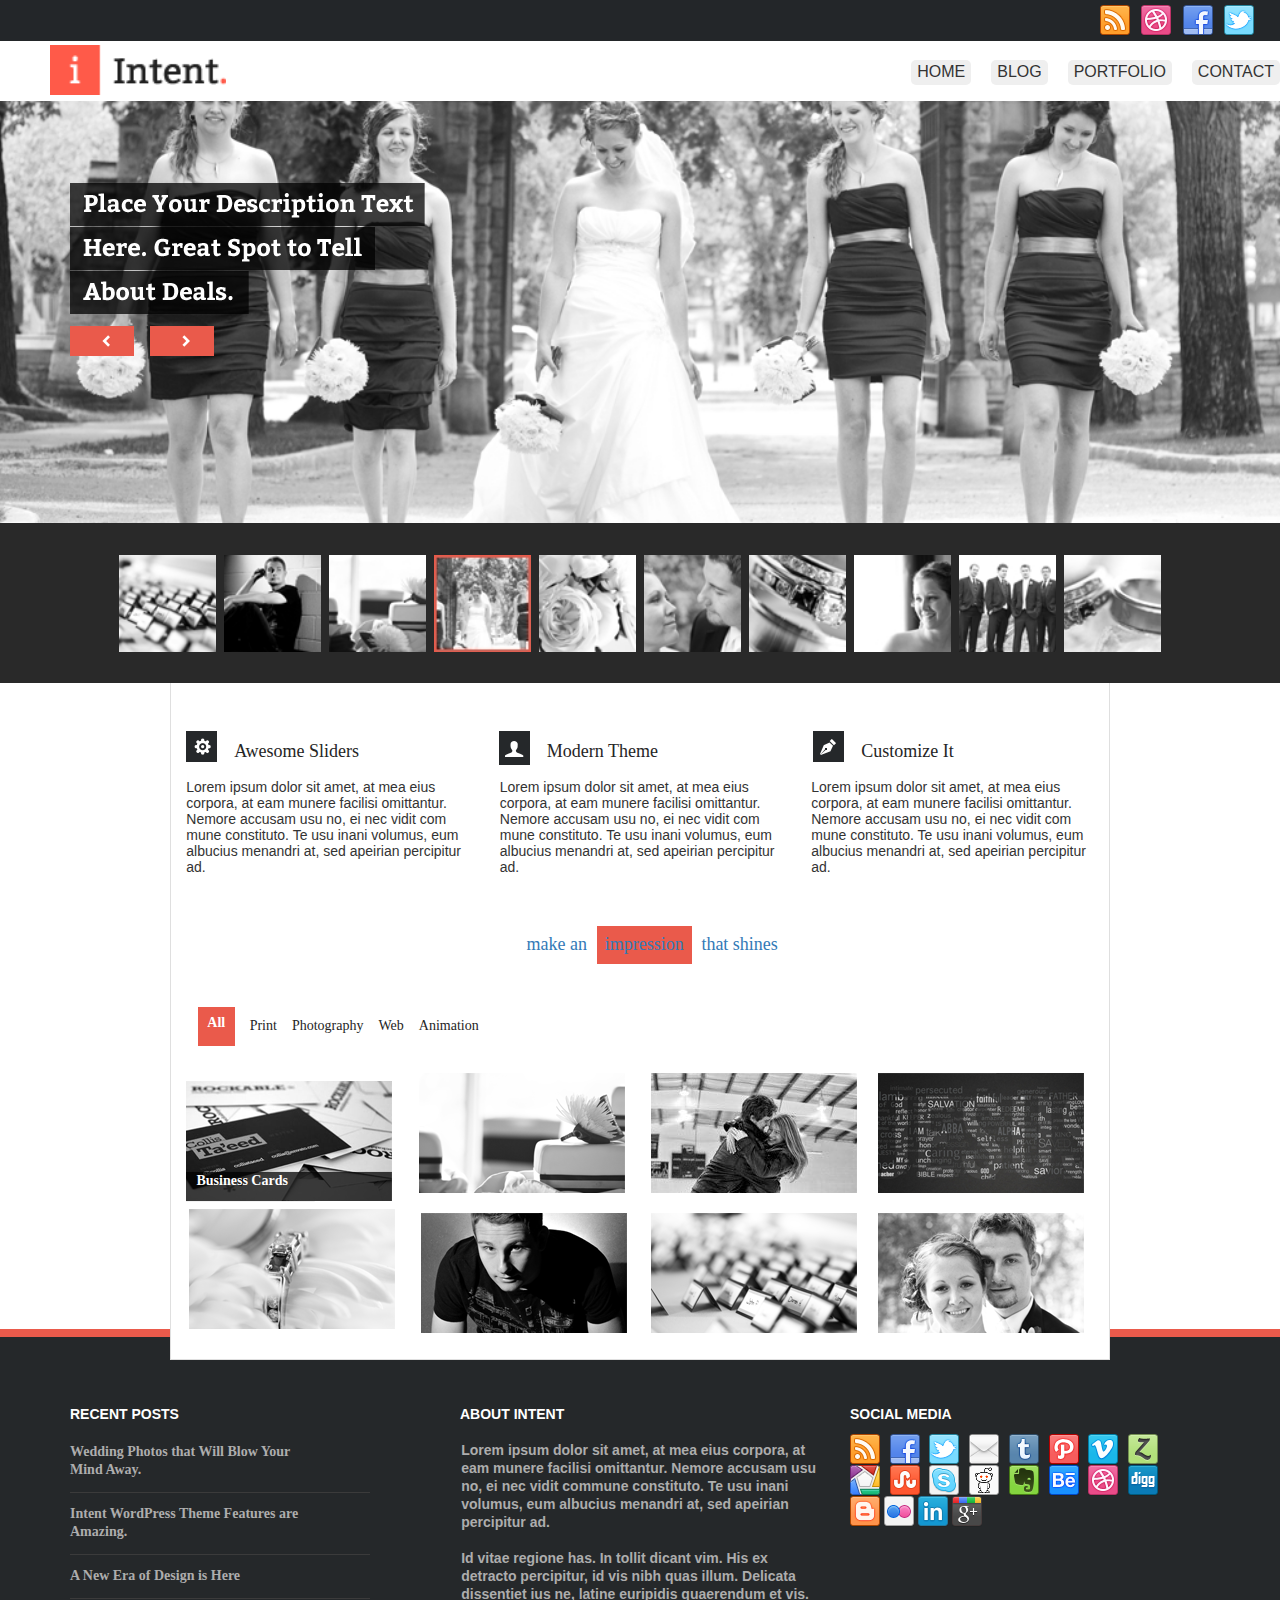
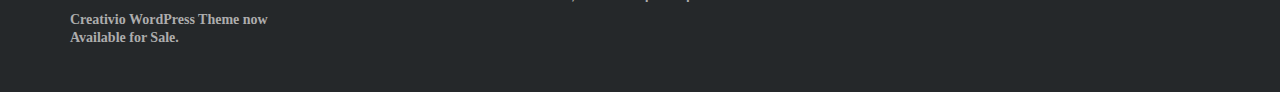
<file: index.html>
<!DOCTYPE html>
<html lang = "en">

<head>
<meta http-equiv="X-UA-Compatible" content="IE=Edge">
<link rel="stylesheet" href="https://maxcdn.bootstrapcdn.com/bootstrap/3.4.1/css/bootstrap.min.css">
    <meta http-equiv="X-UA-Compatible" content="IE=edge">
    <meta name="viewport" content="width=device-width, initial-scale=1.0">
    <link rel="stylesheet" href="style.css">
    <title>Internet</title>
  </head>
  <body>
    <div class="superheader">
      <img class="twitter" src="images/twitter.png" alt="">
      <img class="twitter1" src="images/facebook.png" alt="">
      <img class="twitter1" src="images/dribbble.png" alt="">
      <img class="twitter1" src="images/rss.png" alt="">
    </div>
	<header>
		<div class="header">
			<div class="far">
				<img class="logo" src="/images/i.png" alt="">
				<button class="buttonHome">CONTACT</button>
				<button class="buttonHome">PORTFOLIO</button>
				<button class="buttonHome">BLOG</button>
				<button class="buttonHome">HOME</button>
			</div>
		</div>
  </div>
	</header>
  <section class="slider">
    <div class="container">
      <div class="row">
        <div class="col-md-5 col-sm-6 col-xs-12">
          <div class="col-data-wrapper">
            <img class="place-your-description-text" src="images/place_your_description_te.png" alt="">
            <div class="arrows match-height clearfix">
              <div class="container-holder-2">
                <img class="left-arrow" src="images/left_arrow.png" alt="">
              </div>
              <div class="container-holder-3">
                <img class="right-arrow" src="images/right_arrow.png" alt="">
              </div>
            </div>
          </div>
        </div>
      </div>
    </div>
  </section>
	<div>
		  <section class="thumbnails">
        <div class="thumbnails-wrapper no-space-between-inline-blocks clearfix">
          <img class="img" src="images/img_18.jpg" alt="">
          <img class="img" src="images/img_17.jpg" alt="">
          <img class="img" src="images/img_16.jpg" alt="">
          <img class="img" src="images/img_15.jpg" alt="">
          <img class="img" src="images/img_14.jpg" alt="">
          <img class="img" src="images/img_13.jpg" alt="">
          <img class="img" src="images/img_12.jpg" alt="">
          <img class="img" src="images/img_11.jpg" alt="">
          <img class="img" src="images/img_10.jpg" alt="">
          <img class="img" src="images/img_9.jpg" alt="">
        </div>
      </section>
      
	</div>
	<section class="col-wrapper">
        <div class="container">
          <div class="row">
            <div class="col-xs-12">
              <div class="col">
                <div class="row auto-clear match-height-bootstrap-row">
                  <div class="col-md-4 col-sm-6 col-xs-12">
                    <div class="awesome-sliders">
                      <div class="row-4-2 clearfix">
                        <div class="container-holder-6">
                          <img class="icon-3" src="images/icon_3.png" alt="">
                        </div>
                        <p class="text-5">Awesome Sliders</p>
                      </div>
                      <p class="text-6">Lorem ipsum dolor sit amet, at mea eius corpora, at eam munere facilisi omittantur. Nemore accusam usu no, ei nec vidit com mune constituto. Te usu inani volumus, eum albucius menandri at, sed apeirian percipitur ad.</p>
                    </div>
                  </div>
                  <div class="col-md-4 col-sm-6 col-xs-12">
                    <div class="modern-theme">
                      <div class="row-3-2 clearfix">
                        <div class="container-holder-4">
                          <img class="icon-2" src="images/icon_2.png" alt="">
                        </div>
                        <p class="text-5">Modern Theme</p>
                      </div>
                      <p class="text-4">Lorem ipsum dolor sit amet, at mea eius corpora, at eam munere facilisi omittantur. Nemore accusam usu no, ei nec vidit com mune constituto. Te usu inani volumus, eum albucius menandri at, sed apeirian percipitur ad.</p>
                    </div>
                  </div>
                  <div class="col-md-4 col-sm-6 col-xs-12">
                    <div class="customize-it">
                      <div class="row-2-2 clearfix">
                        <div class="container-holder-4">
                          <img class="icon" src="images/icon.png" alt="">
                        </div>
                        <p class="text">Customize It</p>
                      </div>
                      <p class="text-2">Lorem ipsum dolor sit amet, at mea eius corpora, at eam munere facilisi omittantur. Nemore accusam usu no, ei nec vidit com mune constituto. Te usu inani volumus, eum albucius menandri at, sed apeirian percipitur ad.</p>
                    </div>
                  </div>
                </div>
                <div class="tagline">
                  <div class="container-5"></div>
                  <nav class="nav-3"> 
                    <div class="navbar-header navbar-default"> <button type="button" class="navbar-toggle" data-toggle="collapse" data-target="#nav-3" aria-expanded="false"> <span class="sr-only">Toggle navigation</span> <span class="icon-bar"></span> <span class="icon-bar"></span> <span class="icon-bar"></span> </button> 
                    </div> 
                    <div class="collapse navbar-collapse" id="nav-3">
                      <ul class="nav navbar-nav nav-list clearfix">
                        <li><p class="nav-item-5"><a href="#">make an</a></p></li>
                        <li><p class="nav-item-5"><a href="#">impression</a></p></li>
                        <li><p class="nav-item-5"><a href="#">that shines</a></p></li>
                      </ul>
                    </div> 
                  </nav>
                </div>
                <div class="filter no-space-between-inline-blocks clearfix">
                  <div class="active-holder">
                    All
                  </div>
                  <p class="print">Print</p>
                  <p class="print">Photography</p>
                  <p class="print">Web</p>
                  <p class="print">Animation</p>
                </div>
                <div class="portfolio match-height no-space-between-inline-blocks clearfix">
                  <div class="col-4">
                    <div class="layer-holder">
                      <div class="text-7">
                        <p>Business Cards</p>
                      </div>
                    </div>
                   
                    <img class="layer" src="images/5.png" alt="">
                  </div>
                  <div class="col-5">
                    <img class="layer-2" src="images/2.png" alt="">
                    <img class="layer-3" src="images/6.png" alt="">
                  </div>
                  <div class="col-3">
                    <div class="row-5-2 clearfix">
                      <img class="layer-4" src="images/3.png" alt="">
                      <img class="layer-5" src="images/4.png" alt="">
                    </div>
                    <div class="row-6 clearfix">
                      <img class="layer-6" src="images/7.png" alt="">
                      <img class="layer-7" src="images/8.png" alt="">
                    </div>
                  </div>
                </div>
              </div>
            </div>
          </div>
        </div>
      </section>
      <section class="footer">
        <div class="top-line"></div>
        <div class="row-7">
          <div class="container">
            <div class="row auto-clear">
              <div class="col-md-4 col-sm-6 col-xs-12">
                <div class="recent-posts">
                  <p class="text-11">Recent Posts</p>
                  <div class="post-1">
                    Wedding Photos that Will Blow Your
                    <br>Mind Away.
                  </div>
                  <div class="sep"></div>
                  <div class="post-2">
                    Intent WordPress Theme Features are
                    <br>Amazing.
                  </div>
                  <div class="sep-2"></div>
                  <div class="post-3">
                    A New Era of Design is Here
                  </div>
                  <div class="sep-3"></div>
                  <div class="post-4">
                    Creativio WordPress Theme now
                    <br>Available for Sale.
                  </div>
                </div>
              </div>
              <div class="col-md-4 col-sm-6 col-xs-12">
                <div class="about-intent">
                  <p class="text-9">About INTENT</p>
                  <p class="text-10">Lorem ipsum dolor sit amet, at mea eius corpora, at eam munere facilisi omittantur. Nemore accusam usu no, ei nec vidit commune constituto. Te usu inani volumus, eum albucius menandri at, sed apeirian percipitur ad. <br><span class="text-style">&nbsp;</span><br>Id vitae regione has. In tollit dicant vim. His ex detracto percipitur, id vis nibh quas illum. Delicata dissentiet ius ne, latine euripidis quaerendum et vis.</p>
                </div>
              </div>
              <div class="col-md-4 col-sm-6 col-xs-12">
                <div class="social-media">
                  <p class="text-8">Social Media</p>
                  <div class="row-1 no-space-between-inline-blocks clearfix">
                    <img class="rss-2" src="images/rss.png" alt="">
                    <img class="facebook-2" src="images/facebook.png" alt="">
                    <img class="twitter-2" src="images/twitter.png" alt="">
                    <img class="email" src="images/email.png" alt="">
                    <img class="tumblr" src="images/tumblr.png" alt="">
                    <img class="path" src="images/path.png" alt="">
                    <img class="vimeo" src="images/vimeo.png" alt="">
                    <img class="zerply" src="images/zerply.png" alt="">
                  </div>
                  <div class="row-1 no-space-between-inline-blocks clearfix">
                    <img class="picasa" src="images/picasa.png" alt="">
                    <img class="stumble-upon" src="images/stumble_upon.png" alt="">
                    <img class="skype" src="images/skype.png" alt="">
                    <img class="reddit" src="images/reddit.png" alt="">
                    <img class="evernote" src="images/evernote.png" alt="">
                    <img class="behance" src="images/behance.png" alt="">
                    <img class="dribbble-2" src="images/dribbble.png" alt="">
                    <img class="digg" src="images/digg.png" alt="">
                  </div>
                  <div class="row-1no-space-between-inline-blocks clearfix">
                    <img class="blogger" src="images/blogger.png" alt="">
                    <img class="flickr" src="images/flickr.png" alt="">
                    <img class="linkedin" src="images/linkedin.png" alt="">
                    <img class="google" src="images/google.png" alt="">
                  </div>
                </div>
              </div>
            </div>
          </div>
        </div>
      </section>
    </div>
 </body>
 </html>
</file>
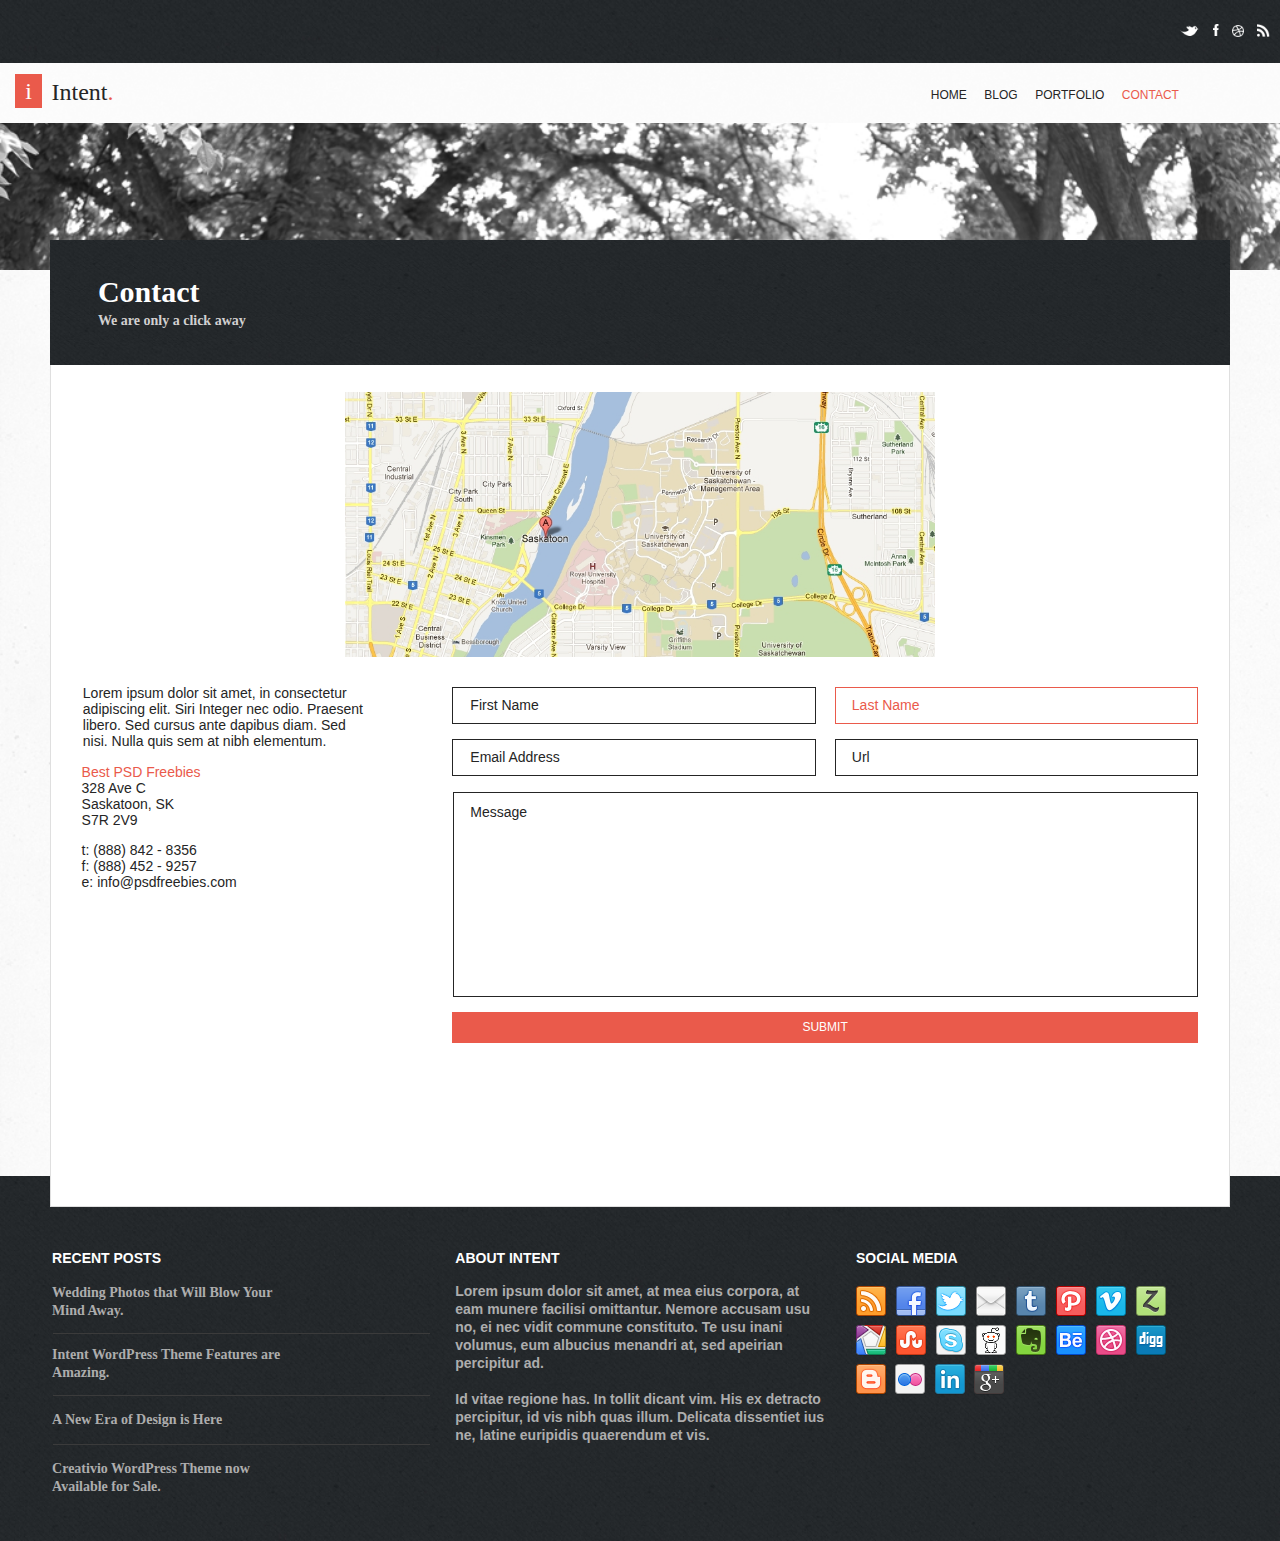
<file: HUTAO1/index.html>
<!doctype html>
<html>
  <head>
    <title>HUTAO</title>
    <meta charset="UTF-8">
    <meta name="description" content="Your site's description should be here">
    <meta name="keywords" content="Your site's keywords should be here">
    <meta name="viewport" content="width=device-width,initial-scale=1">
    <meta http-equiv="X-UA-Compatible" content="IE=Edge">
    <link rel="stylesheet" href="style.css"> 
   
    
	
	</script>
  </head>
  <body>
    <div class="global_container_">
      <header class="header">
        <div class="header-2">
          <div class="top-bar-holder">
            <div class="social-media-icons group">
              <div>
                <img class="twitter" src="images/twitter_2.png" alt="">
              </div>
              <div>
                <img class="facebook" src="images/facebook_2.png" alt="">
              </div>
              <div>
                <img class="dribbble" src="images/dribbble_2.png" alt="">
              </div>
              <div>
                <img class="rss" src="images/rss_2.png" alt="">
              </div>
            </div>
          </div>
          <div class="row group">
            <div class="logo group">
              <div class="container-holder">
                i
              </div>
              <p class="intent">Intent<span class="colorea5a4b">.</span></p>
            </div>
            <div class="nav">
              <ul class="nav-list group">
                <li><p class="nav-item-1 text-item"><a href="#">Home</a></p></li>
                <li><p class="nav-item-1-2 text-item"><a href="#">Blog</a></p></li>
                <li><p class="nav-item-1-3 text-item"><a href="#">Portfolio</a></p></li>
                <li><p class="nav-item-2 text-item selected"><a href="#">Contact</a></p></li>
              </ul>
            </div>
          </div>
        </div>
      </header>
      <div class="main-content-wrapper">
        <div class="page-container"></div>
        <div class="featured-image"></div>
        <img class="container" src="images/container_2.jpg" alt="">
        <div class="contact-section">
          <p class="contact">Contact</p>
          <p class="text">We are only a click away</p>
          <img class="container-2" src="images/container_4.jpg" alt="">
          <div class="row-4 group">
            <div class="details">
              <p class="text-2">Lorem ipsum dolor sit amet, in consectetur adipiscing elit. Siri Integer nec odio. Praesent libero. Sed cursus ante dapibus diam. Sed nisi. Nulla quis sem at nibh elementum.</p>
              <p class="text-3"><span class="text-style">Best PSD Freebies</span><br>328 Ave C<br>Saskatoon, SK<br>S7R 2V9</p>
              <p class="text-4">t: (888) 842 - 8356<br>f: (888) 452 - 9257<br>e: info@psdfreebies.com</p>
            </div>
            <div class="contact-form">
              <div class="row-3 match-height group">
                <div class="col-4">
                  <div class="first-name">
                    <div class="text-5">
                      <p>First Name</p>
                    </div>
                  </div>
                  <div class="email-address">
                    <div class="text-6">
                      <p>Email Address</p>
                    </div>
                  </div>
                </div>
                <div class="col-5">
                  <div class="last-name">
                    <div class="text-7">
                      <p>Last Name</p>
                    </div>
                  </div>
                  <div class="url">
                    <div class="url-2">
                      <p>Url</p>
                    </div>
                  </div>
                </div>
              </div>
              <div class="message">
                Message
              </div>
              <div class="submit-button">
                SUBMIT
              </div>
            </div>
          </div>
        </div>
      </div>
      <footer class="footer">
        <div class="top-line"></div>
        <div class="row-2 group">
          <div class="recent-posts">
            <p class="text-8">Recent Posts</p>
            <div class="post-1">
              Wedding Photos that Will Blow Your
              <br>Mind Away.
            </div>
            <div class="sep"></div>
            <div class="post-2">
              Intent WordPress Theme Features are
              <br>Amazing.
            </div>
            <div class="sep-2"></div>
            <div class="post-3">
              A New Era of Design is Here
            </div>
            <div class="sep-3"></div>
            <div class="post-4">
              Creativio WordPress Theme now
              <br>Available for Sale.
            </div>
          </div>
          <div class="about-intent">
            <p class="text-13">About INTENT</p>
            <p class="text-14">Lorem ipsum dolor sit amet, at mea eius corpora, at eam munere facilisi omittantur. Nemore accusam usu no, ei nec vidit commune constituto. Te usu inani volumus, eum albucius menandri at, sed apeirian percipitur ad. <br><span class="text-style-2">&nbsp;</span><br>Id vitae regione has. In tollit dicant vim. His ex detracto percipitur, id vis nibh quas illum. Delicata dissentiet ius ne, latine euripidis quaerendum et vis.</p>
          </div>
          <div class="social-media">
            <p class="text-15">Social Media</p>
            <div class="row-1 group">
              <img class="rss-2" src="images/rss.png" alt="">
              <img class="facebook-2" src="images/facebook.png" alt="">
              <img class="twitter-2" src="images/twitter.png" alt="">
              <img class="email" src="images/email.png" alt="">
              <img class="tumblr" src="images/tumblr.png" alt="">
              <img class="path" src="images/path.png" alt="">
              <img class="vimeo" src="images/vimeo.png" alt="">
              <img class="zerply" src="images/zerply.png" alt="">
            </div>
            <div class="row-2-2 group">
              <img class="picasa" src="images/picasa.png" alt="">
              <img class="stumble-upon" src="images/stumble_upon.png" alt="">
              <img class="skype" src="images/skype.png" alt="">
              <img class="reddit" src="images/reddit.png" alt="">
              <img class="evernote" src="images/evernote.png" alt="">
              <img class="behance" src="images/behance.png" alt="">
              <img class="dribbble-2" src="images/dribbble.png" alt="">
              <img class="digg" src="images/digg.png" alt="">
            </div>
            <div class="row-3-2 group">
              <img class="blogger" src="images/blogger.png" alt="">
              <img class="flickr" src="images/flickr.png" alt="">
              <img class="linkedin" src="images/linkedin.png" alt="">
              <img class="google" src="images/google.png" alt="">
            </div>
          </div>
        </div>
      </footer>
    </div>
  </body>
</html>
</file>
<file: style.css>
body
{
  position: relative;
    margin: 0% auto;
    padding: 0% auto;
}

.header
{
    
    width: 100%;
    height: 20;
    background-color: black;
    
}
.superheader {
  position: absolute;
  width: 100%;
  top: -25px;
  background-color: #232629 !important;
}

.nav
{
float: right;
left: 10%;
right: 10%;
}


.nav-item {
    color: #fff;
    text-decoration: none;
    font-weight: 700;
    font-size: 14px;
    
    margin-right: 25px;

    transition: color 0.3s linear;
}

.twitter
{
    float: right;
    margin-top: 5px;
    margin-bottom: 5px;
    
    margin-right: 2%;
    margin-left: 0.5%;
}
.twitter1
{
    float: right;
    margin-top: 5px;
    margin-bottom: 5px;
    
    margin-right: 0.4%;
    margin-left: 0.5%;
}

.far
{
    margin-top: 25px;
    height: 65px;
    background-color: white;
}

.logo
{
    margin-top: 20px;
    margin-left: 50px;
    height: 50px;
}

.buttonHome
{
    font-family: Verdana, Geneva, Tahoma, sans-serif;
    float: right;
    margin-top: 35px;
    margin-left: 20px;
    font-size: 16px;
    border: none;
    cursor: pointer;
    border-radius: 5px;
    text-align: center;
    text-decoration: none;
    cursor: pointer;
    transition-duration: 0.4s;
}

.buttonHome:hover
{
    background-color: rgb(247, 160, 160);
    color: white;
}

.bg
{
  
    height: 400px;
    width: 100%;
    object-fit: cover;
}
.thumbnails {
    margin: -28px auto 0;
    min-height: 130px;
    overflow: hidden;
    padding: 28px 2.647059% 27px; 
    position: relative;
    z-index: 132;
    background-color: rgb(41, 41, 41);
    -webkit-background-size: cover;
    -moz-background-size: cover;
    -o-background-size: cover;
    background-size: cover;
  }
  .thumbnails-wrapper {
    display: -webkit-box;
    display: -webkit-flex;
    display: -moz-box;
    display: flex;
    -webkit-flex-wrap: wrap;
    flex-wrap: wrap;
    -webkit-box-pack: center;
    -webkit-justify-content: center;
    -moz-box-pack: center;
    justify-content: center;
    margin: 0 auto;
    position: relative;
  }
  .no-space-between-inline-blocks {
    *letter-spacing: normal; 
    letter-spacing: -0.31em;
    word-spacing: -0.43em; 
  }
  .img {
    width: 105px;
    padding: 0.33333%;
  }
  .col-wrapper {
    margin: -33px 0 0;
    overflow: hidden;
    position: relative;
    z-index: 63;
  }
  .row {
    margin-right: -15px;
    margin-left: -15px;
}
.col-wrapper {
    margin: -33px 0 0;
    overflow: hidden;
    position: relative;
    z-index: 63;
}
.container {
    padding-right: 15px;
    padding-left: 15px;
    margin-right: auto;
    margin-left: auto;
}
.col-xs-12 {
    width: 100%;
}
.col {
    margin: 0 auto;
    max-width: 940px;
    padding: 6.5rem 1.340206% 26px;
    position: relative;
    border: 1px solid #dfdfdf;
    background: #ffffff;
    -moz-background-clip: padding;
    -webkit-background-clip: padding-box;
    background-clip: padding-box;
    background-position: center center;
}
.customize-it {
    margin: 15px auto 0;
    position: relative;
}
.row-2-2 {
    margin: 0 0 0 0.749064%;
    position: relative;
    width: 99.25094%;
}
.awesome-sliders {
    margin: 15px auto 0;
    position: relative;
}
.col-md-4 {
    width: 33.33333333%;
}
.modern-theme {
    margin: 15px auto 0;
    position: relative;
}
.text-2 {
    margin: 14px 0 0;
    width: 100%;
    line-height: 16px;
}
.text-4 {
    margin: 14px 0 0 0.374532%;
    line-height: 16px;
}
.text-6 {
    margin: 14px 0 0;
    width: 100%;
    line-height: 16px;
}
.tagline {
    margin: 4.7rem auto 0;
    min-height: 38px;
    position: relative;
    width: 34.245075%;
}
.container-5 {
    height: 38px;
    left: 50%;
    max-width: 127px;
    position: absolute;
    top: 4px;
    width: 30.57508%;
    background: #ea5a4b;
    margin-left: -43.5px;
}
.nav-3 {
    left: 50%;
    max-width: 313px;
    position: absolute;
    top: 10px;
    width: 100%;
    margin-left: -156.5px;
}
.navbar-default {
    background-color: transparent;
}
.md-4{
    float: left;
}
.col-2 {
    margin: 15px auto 0;
    position: relative;
  }
  .col-4 {
    position: relative;
    width: 23.224352%; 
  }
  .col-5 {
    position: relative;
    width: 23.224352%; 
  }
  
  @media (min-width:1200px){
    .auto-clear .col-lg-1:nth-child(12n+1){clear:left;}
    .auto-clear .col-lg-2:nth-child(6n+1){clear:left;}
    .auto-clear .col-lg-3:nth-child(4n+1){clear:left;}
    .auto-clear .col-lg-4:nth-child(3n+1){clear:left;}
    .auto-clear .col-lg-6:nth-child(odd){clear:left;}
  }
  @media (min-width:992px) and (max-width:1199px){
    .auto-clear .col-md-1:nth-child(12n+1){clear:left;}
    .auto-clear .col-md-2:nth-child(6n+1){clear:left;}
    .auto-clear .col-md-3:nth-child(4n+1){clear:left;}
    .auto-clear .col-md-4:nth-child(3n+1){clear:left;}
    .auto-clear .col-md-6:nth-child(odd){clear:left;}
  }
  @media (min-width:768px) and (max-width:991px){
    .auto-clear .col-sm-1:nth-child(12n+1){clear:left;}
    .auto-clear .col-sm-2:nth-child(6n+1){clear:left;}
    .auto-clear .col-sm-3:nth-child(4n+1){clear:left;}
    .auto-clear .col-sm-4:nth-child(3n+1){clear:left;}
    .auto-clear .col-sm-6:nth-child(odd){clear:left;}
  }
  @media (max-width:767px){
    .auto-clear .col-xs-1:nth-child(12n+1){clear:left;}
    .auto-clear .col-xs-2:nth-child(6n+1){clear:left;}
    .auto-clear .col-xs-3:nth-child(4n+1){clear:left;}
    .auto-clear .col-xs-4:nth-child(3n+1){clear:left;}
    .auto-clear .col-xs-6:nth-child(odd){clear:left;}
  }
  .text-5 {
    float: left;
    margin: 8px 0 0;
    width: 58.8015%;
    color: #252525;
    font-family: Bitter, serif;
    font-size: 1.8rem;
}
.text {
    float: left;
    margin: 8px 0 0;
    width: 44.5283%;
    color: #252525;
    font-family: Bitter, serif;
    font-size: 1.8rem;
}

p {
    margin: 0 0 10px;
}
.navbar-collapse.collapse {
    display: block!important;
    height: auto!important;
    padding-bottom: 0;
    overflow: visible!important;
}
.nav-3 {
    left: 50%;
    max-width: 313px;
    position: absolute;
    top: 10px;
    width: 100%;
    margin-left: -156.5px;
}
.navbar-default .navbar-toggle {
    border-color: #ddd;
}
.navbar-toggle {
    position: relative;
    float: right;
    padding: 9px 10px;
    margin-right: 15px;
    margin-top: 8px;
    margin-bottom: 8px;
    background-color: transparent;
    background-image: none;
    border: 1px solid transparent;
    border-radius: 4px;
}
.nav-list {
    position: relative;
    width: 100%;
    list-style: none;
}
.sr-only {
    position: absolute;
    width: 1px;
    height: 1px;
    padding: 0;
    margin: -1px;
    overflow: hidden;
    clip: rect(0,0,0,0);
    border: 0;
}
.navbar-toggle .icon-bar {
    display: block;
    width: 22px;
    height: 2px;
    border-radius: 1px;
}
.nav-item-5 {
    color: #252525;
    font-family: Bitter, serif;
    font-size: 1.8rem;
  }
  .navbar-nav > li > a {
    padding: unset;
  }
  .navbar-nav > li > a:hover {
    background: unset;
  }
  .nav-list li {
    margin: 0 6.3% 0 0;
}
.container-holder-4 {
    float: left;
    margin: 0 6.037736% 0 0;
    max-width: 31px;
    min-height: 31px;
    padding: 7px 2.264151%;
    position: relative;
    width: 11.698113%;
    background: #25282a;
}
.icon {
    display: block;
    margin: 0 auto;
    width: 17px;
}
.icon-3 {
    display: block;
    margin: 0 auto;
    width: 17px;
  }
  .container-holder-6 {
    float: left;
    margin: 0 5.992509% 0 0;
    max-width: 31px;
    min-height: 31px;
    padding: 7px 2.621723%; 
    position: relative;
    width: 11.610487%; 
    background: #25282a;
  }
  .container-holder-6 {
    float: left;
    margin: 0 5.992509% 0 0; 
    max-width: 31px;
    min-height: 31px;
    padding: 7px 2.621723%;
    position: relative;
    width: 11.610487%;
    background: #25282a;
  }
  .filter {
    display: -webkit-box;
    display: -webkit-flex;
    display: -moz-box;
    display: flex;
    -webkit-flex-wrap: wrap;
    flex-wrap: wrap;
    -webkit-box-pack: start;
    -webkit-justify-content: flex-start;
    -moz-box-pack: start;
    justify-content: flex-start;
    margin: 4.7rem 0 0 1.276596%; 
    position: relative;
  }
  
  
  .no-space-between-inline-blocks > * {
    letter-spacing: normal;
    word-spacing: normal;
  }
  .active-holder {
    max-width: 37px;
    min-height: 31px;
    width: 4.111111%;
    background: #ea5a4b;
    background-position: center center;
    color: #ffffff;
    font-family: Bitter, serif;
    font-weight: bold;
    line-height: 31px;
    text-align: center;
  }
  .print {
    color: #252525;
    font-family: Bitter, serif;
    margin-top: 9px !important;
    padding-left: 15px;
  }
  .portfolio {
    display: -webkit-box;
    display: -webkit-flex;
    display: -moz-box;
    display: flex;
    -webkit-flex-wrap: wrap;
    flex-wrap: wrap;
    -webkit-box-pack: center;
    -webkit-justify-content: center;
    -moz-box-pack: center;
    justify-content: center;
    margin: 27px auto 0;
    position: relative;
  }
  .col-4 {
    position: relative;
    width: 23.224352%; 
  }
  .layer-holder {
    max-width: 206px;
    min-height: 121px;
    overflow: hidden;
    padding: 9.8rem 4.854369% 8px; 
    position: relative;
    background: url(images/1.png) no-repeat center 0;
    background-position: center center;
  }
  .text-7 > * {
    color: #ffffff;
    font-family: Bitter, serif;
    font-weight: bold;
  }
  .col-3 {
    position: relative;
    width: 48.816235%; 
  }
  .row-5-2 {
    position: relative;
    width: 100%; 
  }
  @media (max-width: 433px) {
    .row-5-2 {
      left: 0;
      right: 0;
      width: 100%;
      margin-left: 0;
      margin-right: 0;
    }
  }
  .row-6 {
    margin: 20px 0 0;
    position: relative;
    width: 100%; 
  }
  .layer {
    display: block;
    margin: 0 auto 0;
    max-width: 206px;
    width: 100%;
  }
  .layer-2 {
    display: block;
    max-width: 206px;
    width: 100%; 
  }
  .layer-3 {
    display: block;
    margin: 20px auto 0;
    max-width: 206px;
    width: 100%; 
  }
  .layer-4 {
    float: left;
    margin: 0 4.849885% 0 0; 
    max-width: 206px;
    width: 47.575058%; 
  }
  .layer-5 {
    float: left;
    max-width: 206px;
    width: 47.575058%;
  }
  .layer-6 {
    float: left;
    margin: 0 4.849885% 0 0; 
    max-width: 206px;
    width: 47.575058%; 
  }
  .layer-7 {
    float: left;
    max-width: 206px;
    width: 47.575058%; 
  }
  .portfolio > * {
    float: left;
    margin: 0 2.367531% 0 0; 
  }
  .portfolio > *:last-child {
    margin-right: 0 !important;
  }
  @media (max-width: 887px) {
  .portfolio > * {
    display: inline-block;
    float: none;
    max-width: 100%;
  }
}
.web {
  max-width: 38px;
  color: #252525;
  font-family: Bitter, serif;
  margin-top: 9px !important;
}
.animation {
  max-width: 82px;
  color: #252525;
  font-family: Bitter, serif;
  margin-top: 9px !important;
}
.photography {
  max-width: 97px;
  color: #252525;
  font-family: Bitter, serif;
  margin-top: 10px !important;
}
.footer {
  margin: -31px 0 0;
  padding: 0 0 4.5rem;
  position: relative;
  z-index: 3;
  background-color: #25282a ;
  -webkit-background-size: cover;
  -moz-background-size: cover;
  -o-background-size: cover;
  background-size: cover;
}
.top-line {
  height: 8px;
  margin: 0 auto;
  width: 100%; 
  background: #ea5a4b;
}
.rss-2 {
  width: 30px;
}
.row-7 {
  position: relative;
}
.recent-posts {
  margin: 6.7rem auto 0;
  position: relative;
}
.text-11 {
  color: #ffffff;
  font-weight: bold;
  text-transform: uppercase;
}


.post-1 {
  margin: 19px 0 0;
  position: relative;
  width: 88.333336%; 
  color: #adadad;
  font-family: Bitter, serif;
  font-weight: bold;
  line-height: 18px;
}
@media (max-width: 265px) {
.post-1 {
  left: 0;
  right: 0;
  width: 100%;
  margin-left: 0;
  margin-right: 0;
}
}
.sep {
  height: 1px;
  margin: 13px 0 0;
  max-width: 300px;
  position: relative;
  width: 100%; 
  background: #3b3b3b;
}
.sep-1 {
  height: 1px;
  margin: 13px 0 0;
  max-width: 300px;
  position: relative;
  width: 100%; 
  background: #3b3b3b;
}
.sep-2 {
  height: 1px;
  margin: 13px 0 0;
  max-width: 300px;
  position: relative;
  width: 100%; 
  background: #3b3b3b;
}
.sep-3 {
  height: 1px;
  margin: 13px 0 0;
  max-width: 300px;
  position: relative;
  width: 100%;
  background: 
  #3b3b3b;
}
.post-2 {
  margin: 12px 0 0;
  position: relative;
  width: 91.333336%;
  color: #adadad;
  font-family: Bitter, serif;
  font-weight: bold;
  line-height: 18px;
}
@media (max-width: 274px) {
.post-2 {
  left: 0;
  right: 0;
  width: 100%;
  margin-left: 0;
  margin-right: 0;
}
}
.post-3 {
  margin: 12px 0 0;
  position: relative;
  width: 91.333336%;
  color: #adadad;
  font-family: Bitter, serif;
  font-weight: bold;
  line-height: 18px;
}
@media (max-width: 274px) {
.post-3 {
  left: 0;
  right: 0;
  width: 100%;
  margin-left: 0;
  margin-right: 0;
}
}
.post-4 {
  margin: 12px 0 0;
  position: relative;
  width: 91.333336%; 
  color: #adadad;
  font-family: Bitter, serif;
  font-weight: bold;
  line-height: 18px;
}
@media (max-width: 274px) {
.post-4 {
  left: 0;
  right: 0;
  width: 100%;
  margin-left: 0;
  margin-right: 0;
}
}
.text-9 {
  color: #ffffff;
  font-weight: bold;
  text-transform: uppercase;
}
.about-intent {
  margin: 6.7rem auto 0;
  position: relative;
}
.text-11 {
  color: #ffffff;
  font-weight: bold;
  text-transform: uppercase;
}
.text-10 {
  margin: 17px 0 17px 0.33557%; 
  color: #adadad;
  font-weight: bold;
  line-height: 18px;
}
.text-8 {
  color: #ffffff;
  font-weight: bold;
  text-transform: uppercase;
}
@media (max-width: 768px) {
  .social-media {
    margin: 6.7% auto 0;
  }
  }
  .social-media {
    margin: 6.7rem auto 0;
    position: relative;
  }
  .row-1 > * {
    float: left;
    margin: 0 2.702703% 0 0;
  }
  .row-1 > *:last-child {
    margin-right: 0 !important;
  }
  @media (max-width: 296px) {
  .row-1 > * {
    display: inline-block;
    float: none;
    max-width: 100%;
  }
  }
  .row-2-3 {
    display: -webkit-box;
    display: -webkit-flex;
    display: -moz-box;
    display: flex;
    -webkit-flex-wrap: wrap;
    flex-wrap: wrap;
    -webkit-box-pack: center;
    -webkit-justify-content: center;
    -moz-box-pack: center;
    justify-content: center;
    margin: 8px 0 0;
    position: relative;
  }
  .row-2-3 > * {
    float: left;
    margin: 0 2.702703% 0 0;
  }
  .row-2-3 > *:last-child {
    margin-right: 0 !important;
  }
  @media (max-width: 296px) {
  .row-2-3 > * {
    display: inline-block;
    float: none;
    max-width: 100%;
  }
  }
  .row-3-3 {
    display: -webkit-box;
    display: -webkit-flex;
    display: -moz-box;
    display: flex;
    -webkit-flex-wrap: wrap;
    flex-wrap: wrap;
    -webkit-box-pack: start;
    -webkit-justify-content: flex-start;
    -moz-box-pack: start;
    justify-content: flex-start;
    margin: 8px 0 30px;
    position: relative;
  }
  .row-3-3 > * {
    float: left;
    margin: 0 5.216783% 0 0; 
  }
  .row-3-3 > *:last-child {
    margin-right: 0 !important;
  }
  .slider {
    margin: 11px 0 0;
    min-height: 450px;
    overflow: hidden;
    padding: 8.2rem 0 18rem;
    position: relative;
    z-index: 119;
    background: url(images/container_5.jpg) no-repeat center 0;
    background-position: center center;
    -webkit-background-size: cover;
    -moz-background-size: cover;
    -o-background-size: cover;
    background-size: cover;
  }
  .right-arrow {
    display: block;
    margin: 0 auto;
    width: 8px;
  }
  .left-arrow {
    display: block;
    margin: 0 auto;
    width: 8px;
  }
  .container-holder-2 {
    float: left;
    margin: 0 7.692307% 0 0; 
    max-width: 30px;
    min-height: 30px;
    padding: 9px 15.384615%;
    position: relative;
    width: 46.153847%; 
    background: #ea5a4b;
  }
  .container-holder-3 {
    float: left;
    max-width: 30px;
    min-height: 30px;
    padding: 9px 15.384615%; 
    position: relative;
    width: 46.153847%; 
    background: #ea5a4b;
  }
  .arrows {
    margin: 12px 0 0;
    position: relative;
    width: 18.309858%;
  }
</file>
<file: HUTAO1/style.css>
@charset "UTF-8";

* {
  margin: 0;
  padding: 0;
  border: 0;
  font: inherit;
  font-size: 100%;
  vertical-align: baseline;
}


article, aside, details, figcaption, figure,
footer, header, menu, nav, section, time {
  display: block;
}

body {
  line-height: 1;
  color: black;
  background: white;
}

a {
  color: inherit;
  text-decoration: none;
}

ol, ul {
  list-style: none;
}

blockquote, q {
  quotes: none;
}

blockquote:before, blockquote:after,
q:before, q:after {
  content: '';
  content: none;
}

table {
  border-collapse: collapse;
  border-spacing: 0;
}



textarea:focus, input:focus {
  outline: 0;
}

input {
  border-width: 0;
}

em {
  font-style: italic;
}

h1, h2, h3, h4, h5, h6 {
  font-weight: bold;
  margin-top: 0;
  margin-bottom: 0;
}

.group:before,
.group:after {
  content: " ";
  display: table;
}

.group:after {
  clear: both;
}

.group {
  zoom: 1; 
}

embed,
img,
object,
video {
  max-width: 100%;
}
sup {
  font-size: 58.3%;
  vertical-align: text-top;
}
sub {
  font-size: 58.3%;
  vertical-align: text-bottom;
}
.no-space-between-inline-blocks {
  *letter-spacing: normal;
  letter-spacing: -0.31em; 
  word-spacing: -0.43em; 
}

.no-space-between-inline-blocks > * {
  letter-spacing: normal;
  word-spacing: normal;
}
.displace {
  left: -5000px;
  position: absolute;
}
html {
  -webkit-box-sizing: border-box;
  -moz-box-sizing: border-box;
  box-sizing: border-box;
}
*,
*:after,
*:before {
  -webkit-box-sizing: inherit;
  -moz-box-sizing: inherit;
  box-sizing: inherit;
}
html {
  font-size: 16px;
}
body {
  color: #adadad;
  font-family: 'Helvetica Neue', Helvetica, Arial, sans-serif;
  font-size: 0.875rem; 
  font-style: normal;
  font-weight: normal;
  letter-spacing: 0;
  text-decoration: none;
}
.text-item a:link,
a.text-item:link {
  color: #252525;
  font-size: 0.75rem; 
  font-weight: 500;
  letter-spacing: 0;
  text-transform: uppercase;
}
.text-item.selected a,
a.text-item.selected {
  color: #ea5a4b;
}
.global_container_ {
  float: none;
  height: auto;
  margin: 0 auto;
  position: relative;
  width: 100%; 
  z-index: 0;
  background: url(images/background.jpg) no-repeat center 0;
  background-position: center top;
  -webkit-background-size: cover;
  -moz-background-size: cover;
  -o-background-size: cover;
  background-size: cover;
}
.header {
  overflow: hidden;
  position: relative;
  z-index: 72;
}
.header-2 {
  position: relative;
  z-index: 0;
}
.top-bar-holder {
  overflow: hidden;
  padding: 15px 0;
  position: relative;
  width: 100%; 
  z-index: 73;
  background: url(images/top_bar.jpg) no-repeat center 0;
  background-position: center top;
  -webkit-background-size: cover;
  -moz-background-size: cover;
  -o-background-size: cover;
  background-size: cover;
}
.social-media-icons {
  margin: 0 auto;
  margin: 9px auto;
  display: flex;
  width: 100px;
  justify-content: right;
  float: right;
  padding-right: 10px;
}
.social-media-icons > * {
  float: left;
  margin: 0 14.876033% 0 0; 
}
.social-media-icons > *:last-child {
  margin-right: 0 !important;
}
.twitter {
  width: 26px;
}
.facebook {
  width: 8px;
}
.dribbble {
  width: 16px;
  margin-top: 1px !important;
}
.rss {
  width: 17px;
}
.row {
  margin: -4px 0 0;
  min-height: 64px;
  align-items: center;
  position: relative;
  width: 100%; 
  z-index: 72;
  background: url(images/nav_bar.png) no-repeat center 0;
  background-position: center top;
  -webkit-background-size: cover;
  -moz-background-size: cover;
  -o-background-size: cover;
  background-size: cover;
  display: flex;
  justify-content: space-between;
}
.logo {
  float: left;
  position: absolute;
  margin-left: 15px;
  width: 13.723404%; 
}
.container-holder {
  float: left;
  margin: 0 5.426357% 0 0; 
  min-height: 34px;
  width: 15.356588%;
  background: #ea5a4b;
  color: #ffffff;
  font-family: Bitter, serif;
  font-size: 1.5rem; 
  line-height: 34px;
  text-align: center;
}
.intent {
  float: left;
  margin: 6px 0 0;
  width: 68.21706%;
  color: #252525;
  font-family: Bitter, serif;
  font-size: 1.5rem; 
}
.nav {
  float: right;
  margin: 0px auto;
  position: absolute;
  width: 29.680851%; 
  right: 0;
  margin-right: 12%;
  padding-bottom: 7px;
}
.nav-list {
  position: absolute;
  list-style: none;
  right: 0;
  display: flex;
  justify-content: space-around;
  align-items: center;
}
.nav-list li {
  float: left;
  margin: 0 8.960573% 0 0; 
}
.nav-list li:last-child {
  margin-right: 0;
}
.nav-item-1 {
  line-height: unset;
}
.nav-item-1-2 {
  line-height: unset;
}
.nav-item-1-3 {
  line-height: unset;
}
.nav-item-2 {
  line-height: unset;
}
.main-content-wrapper {
  height: 1088px;
  margin: -4px 0 0;
  overflow: hidden;
  position: relative;
  width: 100%; 
  z-index: 63;
}
.page-container {
  height: 843px;
  left: 3.921569%;
  position: absolute;
  top: 245px;
  width: 92.15686%; 
  border: 1px solid #dfdfdf; 
  background: #ffffff;
  -moz-background-clip: padding;
  -webkit-background-clip: padding-box;
  background-clip: padding-box; 
}
.featured-image {
  height: 151px;
  left: 0;
  position: absolute;
  top: 0;
  width: 100%; 
  background: url(images/container.jpg) no-repeat center 0;
  -webkit-background-size: cover;
  -moz-background-size: cover;
  -o-background-size: cover;
  background-size: cover;
}
.container {
  left: 3.921569%;
  position: absolute;
  top: 121px;
  height: 125px;
  width: 92.15686%; 
}
.contact-section {
  left: 6.372549%;
  position: absolute;
  top: 158px;
  width: 87.254906%; 
}
.contact {
  margin: 0 0 0 1.460674%; 
  color: #ffffff;
  font-family: Bitter, serif;
  font-size: 1.875rem; 
  font-weight: bold;
}
.text {
  margin: 7px 0 0 1.460674%; 
  color: #d1d0d0;
  font-family: Bitter, serif;
  font-weight: bold;
}
.container-2 {
  display: block;
  margin: 64px auto 0;
  width: 52.77528%;
}
.row-4 {
  margin: 28px 0 0;
  position: relative;
}
.details {
  float: left;
  position: relative;
  width: 25.842697%; 
}
.text-2 {
  margin: 0 0 0 0.434783%; 
  color: #252525;
  line-height: 16px;
}
.text-3 {
  margin: 15px 0 0;
  color: #252525;
  line-height: 16px;
}
.text-4 {
  margin: 14px 0 0;
  color: #252525;
  line-height: 16px;
}
.contact-form {
  float: right;
  margin: 2px 0 0;
  position: relative;
  width: 66.853935%; 
}
.row-3 {
  position: relative;
  width: 100%; 
}
.col-4 {
  float: left;
  position: relative;
  width: 48.739494%; 
}
.first-name {
  min-height: 35px;
  padding: 0 4.827586%; 
  position: relative;
  border: 1px solid #252525; 
  background: #ffffff;
  -moz-background-clip: padding;
  -webkit-background-clip: padding-box;
  background-clip: padding-box; 
}
.text-5 > * {
  color: #252525;
  font-weight: 500;
  line-height: 35px;
}
.email-address {
  margin: 15px 0 0;
  min-height: 35px;
  padding: 0 4.827586%; 
  position: relative;
  border: 1px solid #252525; 
  background: #ffffff;
  -moz-background-clip: padding;
  -webkit-background-clip: padding-box;
  background-clip: padding-box; 
}
.text-6 > * {
  color: #252525;
  font-weight: 500;
  line-height: 35px;
}
.col-5 {
  float: right;
  position: relative;
  width: 48.739494%; 
}
.last-name {
  min-height: 35px;
  padding: 0 4.482759%; 
  position: relative;
  border: 1px solid #ea5a4b; 
  background: #ffffff;
  -moz-background-clip: padding;
  -webkit-background-clip: padding-box;
  background-clip: padding-box; 
}
.text-7 > * {
  color: #ea5a4b;
  font-weight: 500;
  line-height: 35px;
}
.url {
  margin: 15px 0 0;
  min-height: 35px;
  padding: 0 4.482759%; 
  position: relative;
  border: 1px solid #252525; 
  background: #ffffff;
  -moz-background-clip: padding;
  -webkit-background-clip: padding-box;
  background-clip: padding-box; 
}
.url-2 > * {
  color: #252525;
  font-weight: 500;
  line-height: 35px;
}
.message {
  margin: 16px 0 0 0.168067%; 
  min-height: 205px;
  padding: 12px 2.184874% 176px; 
  position: relative;
  width: 99.83193%; 
  border: 1px solid #252525; 
  background: #ffffff;
  -moz-background-clip: padding;
  -webkit-background-clip: padding-box;
  background-clip: padding-box; 
  color: #252525;
  font-weight: 500;
}
.submit-button {
  margin: 15px 0 0;
  min-height: 31px;
  padding: 0 0.840336%; 
  position: relative;
 
  background: #ea5a4b;
  color: #ffffff;
  font-size: 0.75rem; 
  font-weight: 500;
  line-height: 31px;
  text-align: center;
}
.footer {
  margin: -31px 0 0;
  min-height: 365px;
  padding: 0 0 36px;
  position: relative;
  width: 100%; 
  z-index: 3;
  background: url(images/footer_container.jpg) no-repeat center bottom;
  -webkit-background-size: cover;
  -moz-background-size: cover;
  -o-background-size: cover;
  background-size: cover;
}
.top-line {
  height: 8px;
  margin: 0 auto;
  max-width: 1020px;
  background: #ea5a4b;
}
.row-2 {
  margin: 67px auto 0;
  position: relative;
  width: 91.86275%; 
}
.row-2 > * {
  float: left;
  margin: 0 2.166489% 0 0; 
}
.row-2 > *:last-child {
  margin-right: 0 !important;
}
.recent-posts {
  position: relative;
  width: 32.1238%; 
}
.text-8 {
  color: #ffffff;
  font-weight: bold;
  text-transform: uppercase;
}
.post-1 {
  margin: 19px 0 0;
  position: relative;
  font-family: Bitter, serif;
  font-weight: bold;
  line-height: 18px;
}
.sep {
  height: 1px;
  margin: 13px 0 0 0.332226%; 
  position: relative;
  width: 99.66777%; 
  background: #3b3b3b;
}
.post-2 {
  margin: 12px 0 0;
  position: relative;
  font-family: Bitter, serif;
  font-weight: bold;
  line-height: 18px;
}
.sep-2 {
  height: 1px;
  margin: 13px 0 0 0.332226%; 
  position: relative;
  width: 99.66777%; 
  background: #3b3b3b;
}
.post-3 {
  margin: 17px 0 0;
  position: relative;
  font-family: Bitter, serif;
  font-weight: bold;
}
.sep-3 {
  height: 1px;
  margin: 17px 0 0 0.332226%; 
  position: relative;
  width: 99.66777%; 
  background: #3b3b3b;
}
.post-4 {
  margin: 15px 0 0;
  position: relative;
  font-family: Bitter, serif;
  font-weight: bold;
  line-height: 18px;
}
.about-intent {
  position: relative;
  width: 31.910353%; 
}
.text-13 {
  color: #ffffff;
  font-weight: bold;
  text-transform: uppercase;
}
.text-14 {
  margin: 17px 0 0;
  width: 100%; 
  font-weight: bold;
  line-height: 18px;
}
.social-media {
  position: relative;
  width: 31.590181%; 
}
.text-15 {
  color: #ffffff;
  font-weight: bold;
  text-transform: uppercase;
}
.row-1 {
  margin: 21px 0 0;
  position: relative;
  width: 100%; 
}
.row-1 > * {
  float: left;
  margin: 0 2.702703% 0 0; 
}
.row-1 > *:last-child {
  margin-right: 0 !important;
}
.rss-2 {
  width: 30px;
}
.facebook-2 {
  width: 30px;
}
.twitter-2 {
  width: 30px;
}
.email {
  width: 30px;
}
.tumblr {
  width: 30px;
}
.path {
  width: 30px;
}
.vimeo {
  width: 30px;
}
.zerply {
  width: 30px;
}
.row-2-2 {
  margin: 8px 0 0;
  position: relative;
  width: 100%; 
}
.row-2-2 > * {
  float: left;
  margin: 0 2.702703% 0 0; 
}
.row-2-2 > *:last-child {
  margin-right: 0 !important;
}
.picasa {
  width: 30px;
}
.stumble-upon {
  width: 30px;
}
.skype {
  width: 30px;
}
.reddit {
  width: 30px;
}
.evernote {
  width: 30px;
}
.behance {
  width: 30px;
}
.dribbble-2 {
  width: 30px;
}
.digg {
  width: 30px;
}
.row-3-2 {
  margin: 8px 0 0;
  position: relative;
  width: 48.31081%; 
}
.row-3-2 > * {
  float: left;
  margin: 0 5.216783% 0 0; 
}
.row-3-2 > *:last-child {
  margin-right: 0 !important;
}
.blogger {
  width: 30px;
}
.flickr {
  width: 30px;
}
.linkedin {
  width: 30px;
}
.google {
  width: 30px;
}
.colorea5a4b {
  color: #ea5a4b;
}
.text-style-2 {
  line-height: 18px;
}
.text-style {
  color: #ea5a4b;
  font-weight: 500;
}
</file>
